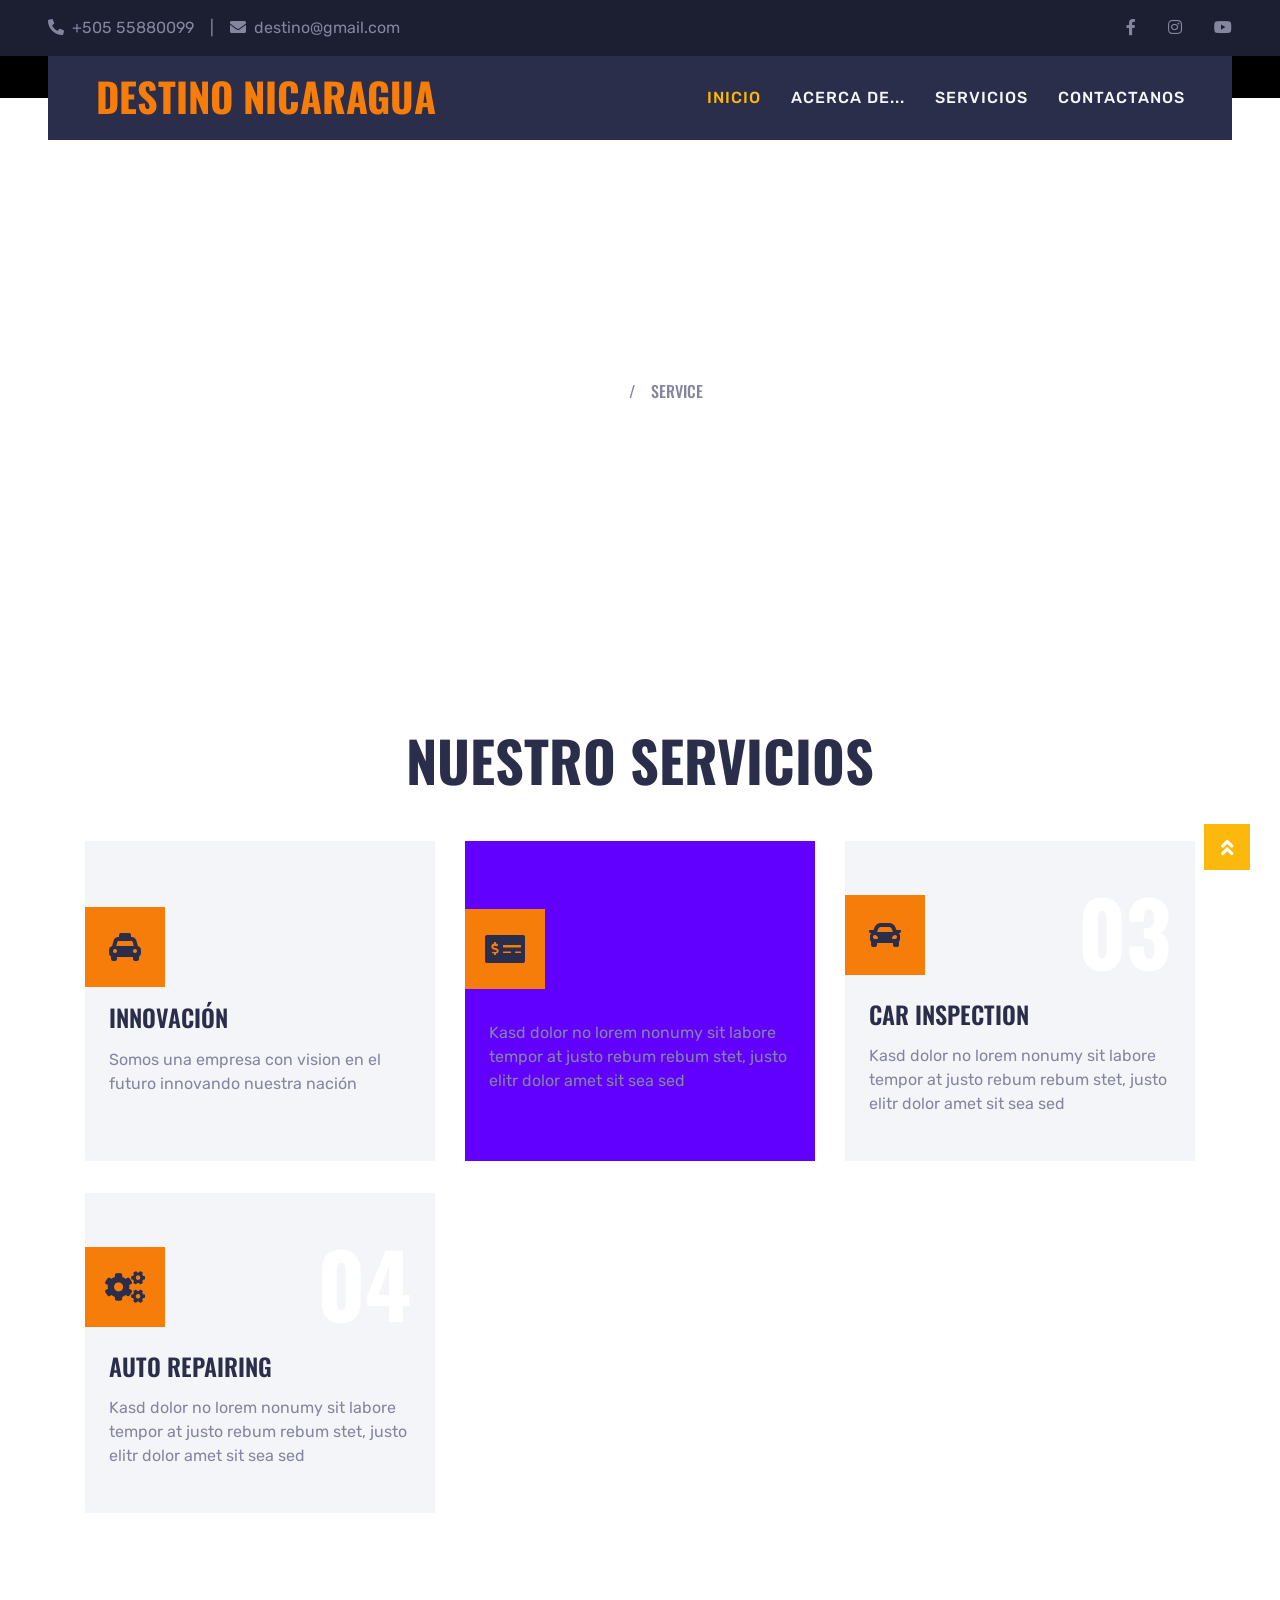
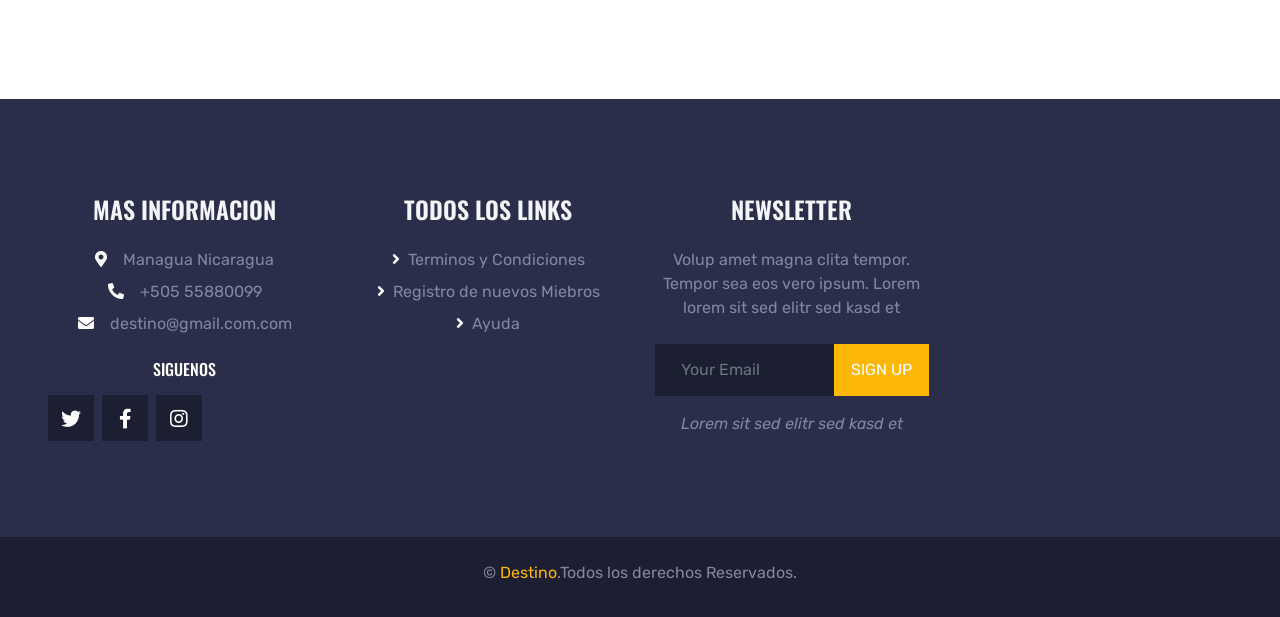
<file: Destino/service.html>
<!DOCTYPE html>
<html lang="en">

<head>
    <meta charset="utf-8">
    <title>Destino Nicaragua</title>
    <meta content="width=device-width, initial-scale=1.0" name="viewport">
    <meta content="Free HTML Templates" name="keywords">
    <meta content="Free HTML Templates" name="description">

    <!-- Favicon -->
    <link href="img/icon.png" rel="icon">

    <!-- Google Web Fonts -->
    <link rel="preconnect" href="https://fonts.gstatic.com">
    <link href="https://fonts.googleapis.com/css2?family=Oswald:wght@400;500;600;700&family=Rubik&display=swap" rel="stylesheet"> 

    <!-- Font Awesome -->
    <link href="https://cdnjs.cloudflare.com/ajax/libs/font-awesome/5.15.0/css/all.min.css" rel="stylesheet">

    <!-- Libraries Stylesheet -->
    <link href="lib/owlcarousel/assets/owl.carousel.min.css" rel="stylesheet">
    <link href="lib/tempusdominus/css/tempusdominus-bootstrap-4.min.css" rel="stylesheet" />

    <!-- Customized Bootstrap Stylesheet -->
    <link href="css/bootstrap.min.css" rel="stylesheet">

    <!-- Template Stylesheet -->
    <link href="css/style.css" rel="stylesheet">
</head>

<body>
   <!-- Topbar Start -->
   <div class="container-fluid bg-dark py-3 px-lg-5 d-none d-lg-block">
    <div class="row">
        <div class="col-md-6 text-center text-lg-left mb-2 mb-lg-0">
            <div class="d-inline-flex align-items-center">
                <a class="text-body pr-3" href=""><i class="fa fa-phone-alt mr-2"></i>+505 55880099</a>
                <span class="text-body">|</span>
                <a class="text-body px-3" href=""><i class="fa fa-envelope mr-2"></i>destino@gmail.com</a>
            </div>
        </div>
        <div class="col-md-6 text-center text-lg-right">
            <div class="d-inline-flex align-items-center">
                <a class="text-body px-3" href="https://www.facebook.com/profile.php?id=100087938632146">
                    <i class="fab fa-facebook-f"></i>
                </a>
                <a class="text-body px-3" href="https://www.instagram.com/destinonicaraguasa/">
                    <i class="fab fa-instagram"></i>
                </a>
                <a class="text-body pl-3" href="https://www.tiktok.com/upload?lang=es">
                    <i class="fab fa-youtube"></i>
                </a>
            </div>
        </div>
    </div>
</div>
<!-- Topbar End -->


     <!-- Navbar Start -->
     <div class="container-fluid position-relative nav-bar p-0" >
        <div class="position-relative px-lg-5" style="z-index: 9;">
            <nav class="navbar navbar-expand-lg bg-secondary navbar-dark py-3 py-lg-0 pl-3 pl-lg-5">
                <a href="" class="navbar-brand">
                    <h1 class="text-uppercase text-primary mb-1">Destino Nicaragua
                    </h1>
                </a>
                <button type="button" class="navbar-toggler" data-toggle="collapse" data-target="#navbarCollapse">
                    <span class="navbar-toggler-icon"></span>
                </button>
                <div class="collapse navbar-collapse justify-content-between px-3" id="navbarCollapse">
                    <div class="navbar-nav ml-auto py-0">
                        <a href="index.html" class="nav-item nav-link active">Inicio</a>
                        <a href="about.html" class="nav-item nav-link">Acerca de...</a>
                        <a href="service.html" class="nav-item nav-link">Servicios</a>
                        <a href="contact.html" class="nav-item nav-link">Contactanos</a>
                    </div>
                </div>
            </nav>
        </div>
    </div>
    <!-- Navbar End -->

    <!-- Page Header Start -->
    <div class="container-fluid page-header">
        <h1 class="display-3 text-uppercase text-white mb-3">Service</h1>
        <div class="d-inline-flex text-white">
            <h6 class="text-uppercase m-0"><a class="text-white" href="index.html">Home</a></h6>
            <h6 class="text-body m-0 px-3">/</h6>
            <h6 class="text-uppercase text-body m-0">Service</h6>
        </div>
    </div>
    <!-- Page Header Start -->
    

   <!-- Services Start -->
   <div class="container-fluid py-5">
    <div class="container pt-5 pb-3">
        <h1 class="display-4 text-uppercase text-center mb-5">Nuestro Servicios</h1>
        <div class="row">
            <div class="col-lg-4 col-md-6 mb-2">
                <div class="service-item d-flex flex-column justify-content-center px-4 mb-4">
                    <div class="d-flex align-items-center justify-content-between mb-3">
                        <div class="d-flex align-items-center justify-content-center bg-primary ml-n4" style="width: 80px; height: 80px;">
                            <i class="fa fa-2x fa-taxi text-secondary"></i>
                        </div>
                    </div>
                    <h4 class="text-uppercase mb-3">Innovación</h4>
                    <p class="m-0">Somos una empresa con vision en el futuro innovando nuestra nación</p>
                </div>
            </div>
            <div class="col-lg-4 col-md-6 mb-2">
                <div class="service-item active d-flex flex-column justify-content-center px-4 mb-4">
                    <div class="d-flex align-items-center justify-content-between mb-3">
                        <div class="d-flex align-items-center justify-content-center bg-primary ml-n4" style="width: 80px; height: 80px;">
                            <i class="fa fa-2x fa-money-check-alt text-secondary"></i>
                        </div>
                    </div>
                    <h4 class="text-uppercase mb-3"></h4>
                    <p class="m-0">Kasd dolor no lorem nonumy sit labore tempor at justo rebum rebum stet, justo elitr dolor amet sit sea sed</p>
                </div>
            </div>
            <div class="col-lg-4 col-md-6 mb-2">
                <div class="service-item d-flex flex-column justify-content-center px-4 mb-4">
                    <div class="d-flex align-items-center justify-content-between mb-3">
                        <div class="d-flex align-items-center justify-content-center bg-primary ml-n4" style="width: 80px; height: 80px;">
                            <i class="fa fa-2x fa-car text-secondary"></i>
                        </div>
                        <h1 class="display-2 text-white mt-n2 m-0">03</h1>
                    </div>
                    <h4 class="text-uppercase mb-3">Car Inspection</h4>
                    <p class="m-0">Kasd dolor no lorem nonumy sit labore tempor at justo rebum rebum stet, justo elitr dolor amet sit sea sed</p>
                </div>
            </div>
            <div class="col-lg-4 col-md-6 mb-2">
                <div class="service-item d-flex flex-column justify-content-center px-4 mb-4">
                    <div class="d-flex align-items-center justify-content-between mb-3">
                        <div class="d-flex align-items-center justify-content-center bg-primary ml-n4" style="width: 80px; height: 80px;">
                            <i class="fa fa-2x fa-cogs text-secondary"></i>
                        </div>
                        <h1 class="display-2 text-white mt-n2 m-0">04</h1>
                    </div>
                    <h4 class="text-uppercase mb-3">Auto Repairing</h4>
                    <p class="m-0">Kasd dolor no lorem nonumy sit labore tempor at justo rebum rebum stet, justo elitr dolor amet sit sea sed</p>
                </div>
            </div>
        </div>
    </div>
</div>
<!-- Services End -->
    <!-- Footer Start -->
    <center>
        <div class="container-fluid bg-secondary py-5 px-sm-3 px-md-5" style="margin-top: 90px;">
            <div class="row pt-5">
                <div class="col-lg-3 col-md-6 mb-5">
                    <h4 class="text-uppercase text-light mb-4">Mas informacion</h4>
                    <p class="mb-2"><i class="fa fa-map-marker-alt text-white mr-3"></i>Managua Nicaragua</p>
                    <p class="mb-2"><i class="fa fa-phone-alt text-white mr-3"></i>+505 55880099</p>
                    <p><i class="fa fa-envelope text-white mr-3"></i>destino@gmail.com.com</p>
                    <h6 class="text-uppercase text-white py-2">Siguenos</h6>
                    <div class="d-flex justify-content-start">
                        <a class="btn btn-lg btn-dark btn-lg-square mr-2" href="https://www.tiktok.com/upload?lang=es"><i class="fab fa-twitter"></i></a>
                        <a class="btn btn-lg btn-dark btn-lg-square mr-2" href="https://www.facebook.com/profile.php?id=100087938632146"><i class="fab fa-facebook-f"></i></a>
                        <a class="btn btn-lg btn-dark btn-lg-square" href="https://www.instagram.com/destinonicaraguasa/"><i class="fab fa-instagram"></i></a>
                    </div>
                </div>
                <div class="col-lg-3 col-md-6 mb-5">
                    <h4 class="text-uppercase text-light mb-4">Todos los links </h4>
                    <div class="d-flex flex-column justify-content-start">
                        <a class="text-body mb-2" href="#"><i class="fa fa-angle-right text-white mr-2"></i>Terminos y Condiciones</a>
                        <a class="text-body mb-2" href="#"><i class="fa fa-angle-right text-white mr-2"></i>Registro de nuevos Miebros</a>
                        <a class="text-body" href="#"><i class="fa fa-angle-right text-white mr-2"></i>Ayuda</a>
                    </div>
                </div>
                <div class="col-lg-3 col-md-6 mb-5">
                    <h4 class="text-uppercase text-light mb-4">Newsletter</h4>
                    <p class="mb-4">Volup amet magna clita tempor. Tempor sea eos vero ipsum. Lorem lorem sit sed elitr sed kasd et</p>
                    <div class="w-100 mb-3">
                        <div class="input-group">
                            <input type="text" class="form-control bg-dark border-dark" style="padding: 25px;" placeholder="Your Email">
                            <div class="input-group-append">
                                <button class="btn btn-primary text-uppercase px-3">Sign Up</button>
                            </div>
                        </div>
                    </div>
                    <i>Lorem sit sed elitr sed kasd et</i>
                </div>
            </div>
        </div>
        <div class="container-fluid bg-dark py-4 px-sm-3 px-md-5">
            <p class="mb-2 text-center text-body">&copy; <a href="#">Destino</a>.Todos los derechos Reservados.</p>
        </div>
    </center>
    <!-- Footer End -->


    <!-- Back to Top -->
    <a href="#" class="btn btn-lg btn-primary btn-lg-square back-to-top"><i class="fa fa-angle-double-up"></i></a>


    <!-- JavaScript Libraries -->
    <script src="https://code.jquery.com/jquery-3.4.1.min.js"></script>
    <script src="https://stackpath.bootstrapcdn.com/bootstrap/4.4.1/js/bootstrap.bundle.min.js"></script>
    <script src="lib/easing/easing.min.js"></script>
    <script src="lib/waypoints/waypoints.min.js"></script>
    <script src="lib/owlcarousel/owl.carousel.min.js"></script>
    <script src="lib/tempusdominus/js/moment.min.js"></script>
    <script src="lib/tempusdominus/js/moment-timezone.min.js"></script>
    <script src="lib/tempusdominus/js/tempusdominus-bootstrap-4.min.js"></script>

    <!-- Template Javascript -->
    <script src="js/main.js"></script>
</body>

</html>
</file>
<file: Destino/css/style.css>
/********** Template CSS **********/
:root {
    --primary: #FCB707;
    --secondary: #6100Ff;
    --light: #F4F5F8;
    --dark: #000;
}

h1,
h2,
.font-weight-bold {
    font-weight: 700 !important;
}

h3,
h4,
.font-weight-semi-bold {
    font-weight: 600 !important;
}

h5,
h6,
.font-weight-medium {
    font-weight: 500 !important;
}

.btn-square {
    width: 36px;
    height: 36px;
}

.btn-sm-square {
    width: 28px;
    height: 28px;
}

.btn-lg-square {
    width: 46px;
    height: 46px;
}

.btn-square,
.btn-sm-square,
.btn-lg-square {
    padding-left: 0;
    padding-right: 0;
    text-align: center;
}

.back-to-top {
    position: fixed;
    display: none;
    right: 30px;
    bottom: 30px;
    z-index: 99;
}

.nav-bar::before {
    position: absolute;
    content: "";
    width: 100%;
    height: 50%;
    top: 0;
    left: 0;
    background: var(--dark);
}

.nav-bar::after {
    position: absolute;
    content: "";
    width: 100%;
    height: 50%;
    bottom: 0;
    left: 0;
    background: #ffffff;
}

.navbar-dark .navbar-nav .nav-link {
    padding: 30px 15px;
    font-size: 16px;
    font-weight: 500;
    letter-spacing: 1px;
    text-transform: uppercase;
    color: var(--light);
    outline: none;
}

.navbar-dark .navbar-nav .nav-link:hover,
.navbar-dark .navbar-nav .nav-link.active {
    color: var(--primary);
}

@media (max-width: 991.98px) {
    .navbar-dark .navbar-nav .nav-link  {
        padding: 10px 15px;
    }
}

.carousel-caption {
    top: 0;
    left: 0;
    right: 0;
    bottom: 0;
    background: #6200ff34;
    opacity: 1000px;
    z-index: 1;
}

@media (max-width: 576px) {
    .carousel-caption h4 {
        font-size: 18px;
        font-weight: 500 !important; 
    }

    .carousel-caption h1 {
        font-size: 30px;
        font-weight: 600 !important;
    }
}

.page-header {
    height: 400px;
    margin-bottom: 90px;
    display: flex;
    flex-direction: column;
    align-items: center;
    justify-content: center;
    background: linear-gradient #6200ff56;
    background-attachment: fixed;
}

@media (max-width: 991.98px) {
    .page-header {
        height: 300px;
    }
}

.service-item {
    height: 320px;
    background: var(--light);
    transition: .5s;
}

.service-item:hover,
.service-item.active {
    background: var(--secondary);
}

.service-item h1,
.service-item h4 {
    transition: .5s;
}

.service-item:hover h1,
.service-item.active h1 {
    color: var(--dark) !important;
}

.service-item:hover h4,
.service-item.active h4 {
    color: var(--light);
}

.rent-item {
    padding: 30px;
    text-align: center;
    background: var(--light);
    transition: .5s;
}

.rent-item:hover,
.rent-item.active {
    background: var(--secondary);
}

.rent-item h4 {
    transition: .5s;
}

.rent-item:hover h4,
.rent-item.active h4 {
    color: var(--light);
}

.team-item {
    padding: 30px 30px 0 30px;
    text-align: center;
    background: var(--light);
    transition: .5s;
}

.team-item:hover,
.owl-item.center .team-item {
    background: var(--secondary);
}

.team-item h4 {
    transition: .5s;
}

.owl-item.center .team-item h4,
.owl-item.center .rent-item h4 {
    color: var(--light);
}

.team-item .team-social {
    top: 0;
    left: 0;
    opacity: 0;
    transition: .5s;
    background: var(--light);
}

.owl-item.center .team-item .team-social,
.owl-item.center .rent-item {
    background: var(--secondary);
}

.team-item:hover .team-social {
    opacity: 1;
    background: var(--secondary);
}

.team-carousel .owl-nav,
.related-carousel .owl-nav {
    position: absolute;
    width: 100%;
    height: 60px;
    top: calc(50% - 30px);
    left: 0;
    display: flex;
    justify-content: space-between;
    z-index: 1;
}

.team-carousel .owl-nav .owl-prev,
.team-carousel .owl-nav .owl-next,
.related-carousel .owl-nav .owl-prev,
.related-carousel .owl-nav .owl-next {
    position: relative;
    width: 60px;
    height: 60px;
    display: flex;
    align-items: center;
    justify-content: center;
    color: #FFFFFF;
    background: var(--primary);
    font-size: 22px;
    transition: .5s;
}

.team-carousel .owl-nav .owl-prev:hover,
.team-carousel .owl-nav .owl-next:hover,
.related-carousel .owl-nav .owl-prev:hover,
.related-carousel .owl-nav .owl-next:hover {
    background: var(--secondary);
}

.vendor-carousel .owl-dots,
.testimonial-carousel .owl-dots {
    margin-top: 30px;
    display: flex;
    align-items: center;
    justify-content: center;
}

.vendor-carousel .owl-dot,
.testimonial-carousel .owl-dot {
    position: relative;
    display: inline-block;
    margin: 0 5px;
    width: 20px;
    height: 20px;
    background: var(--secondary);
    transition: .5s;
}

.vendor-carousel .owl-dot.active,
.testimonial-carousel .owl-dot.active {
    width: 40px;
    height: 40px;
    background: var(--primary);
}

.testimonial-carousel .owl-item img {
    width: 80px;
    height: 80px;
}

.testimonial-carousel .owl-item .testimonial-item {
    height: 350px;
    transition: .5s;
    background: var(--light);
}

.testimonial-carousel .owl-item.center .testimonial-item {
    background: var(--secondary);
}

.testimonial-carousel .owl-item .testimonial-item h1,
.testimonial-carousel .owl-item .testimonial-item h4 {
    transition: .5s;
}

.testimonial-carousel .owl-item.center .testimonial-item h1 {
    color: var(--dark) !important;
}

.testimonial-carousel .owl-item.center .testimonial-item h4 {
    color: var(--light);
}

.bg-banner {
   background: linear-gradient(#6200ff1f), url(../img/icon.png);
    background-attachment: fixed;
}
</file>
